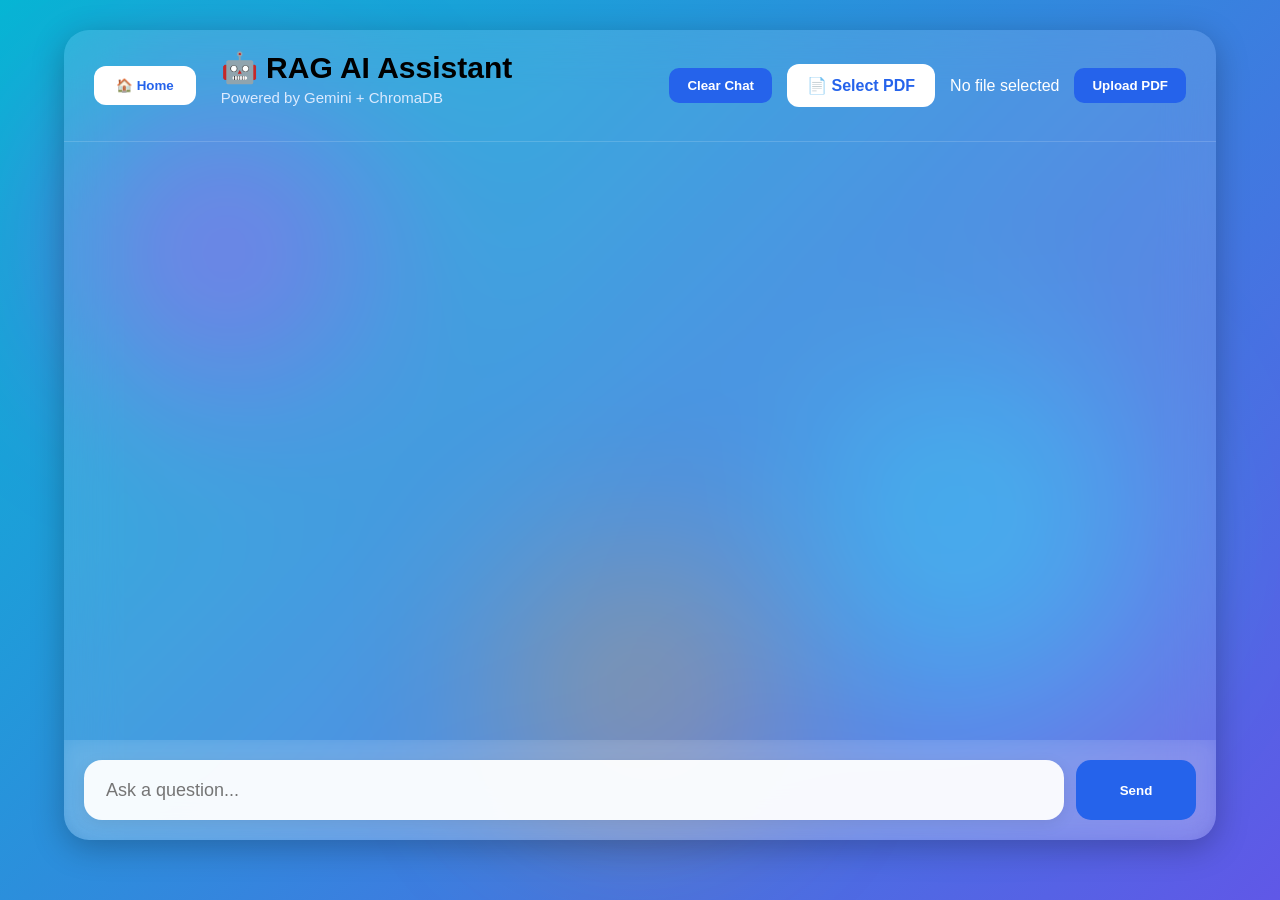
<file: frontend/index.html>
<!doctype html>
<html lang="en">
  <head>
    <meta charset="utf-8" />
    <meta name="viewport" content="width=device-width,initial-scale=1" />
    <title>RAG ChatBot — Test</title>
    <link rel="stylesheet" href="style.css" />
  </head>
  <body>
    <div class="blob blob1"></div>
<div class="blob blob2"></div>
<div class="blob blob3"></div>
    <main class="chat-container">
      <header class="main-header">

  <div class="left-header">

    <button class="home-btn"
      onclick="window.location.href='welcome.html'">
      🏠 Home
    </button>

    <div class="brand">
      <h1>🤖 RAG AI Assistant</h1>
      <p>Powered by Gemini + ChromaDB</p>
    </div>

  </div>

  <div class="right-header">

    

    <button id="clearChatBtn">
      Clear Chat
    </button>

    <label for="pdffile" class="file-btn">
    📄 Select PDF
</label>

<span id="selectedFile">
    No file selected
</span>

<input
    type="file"
    id="pdffile"
    hidden
>

    <button id="uploadBtn">
      Upload PDF
    </button>

  </div>

</header>


      <section id="messages" class="messages" aria-live="polite"></section>

      <div class="composer">
        <input id="input" placeholder="Ask a question..." autocomplete="off" />
        <button id="send">Send</button>
        <div id="askSpinner" class="spinner hidden" aria-hidden="true"></div>
      </div>
    </main>

   
    <script src="script.js"></script>
    <div id="toast" class="toast hidden" role="status" aria-live="polite">
      <span id="toastText">Chat cleared</span>
      <button id="toastUndo" class="small">Undo</button>
    </div>
  </body>
</html>
</file>
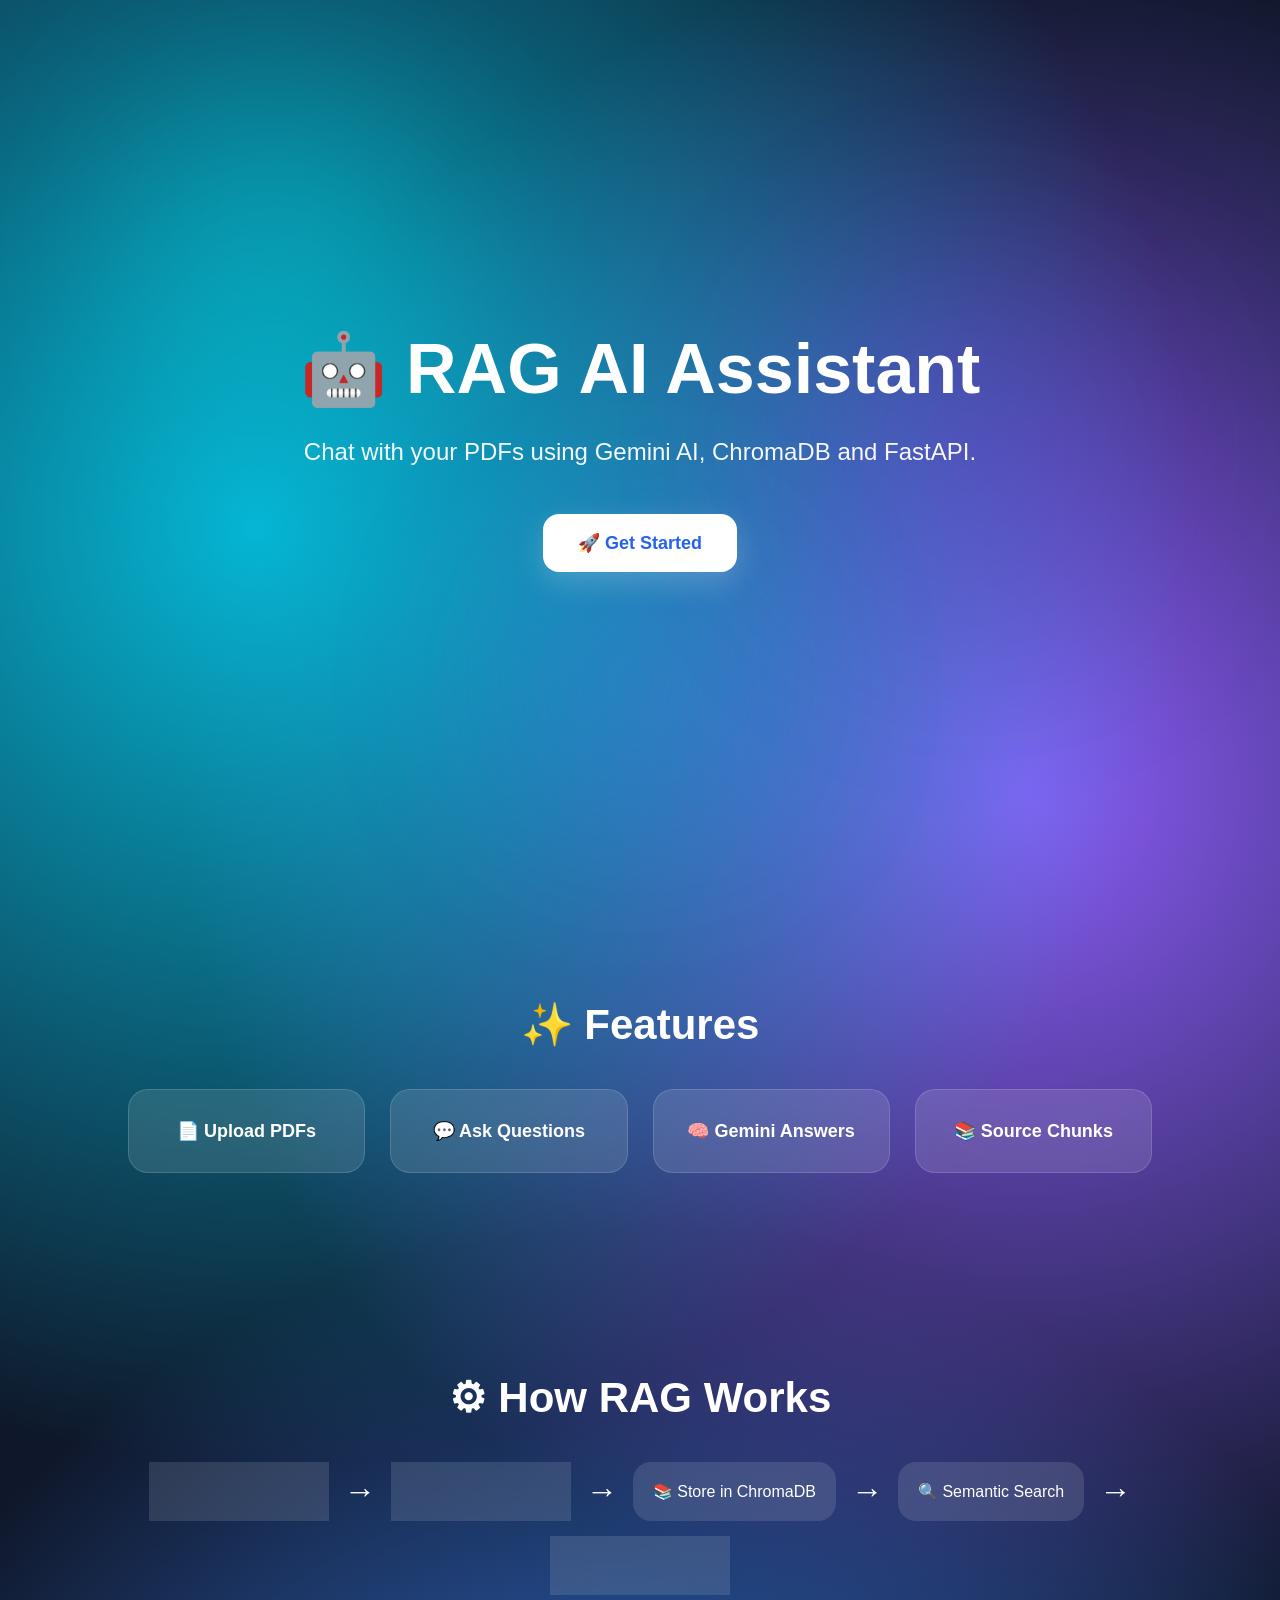
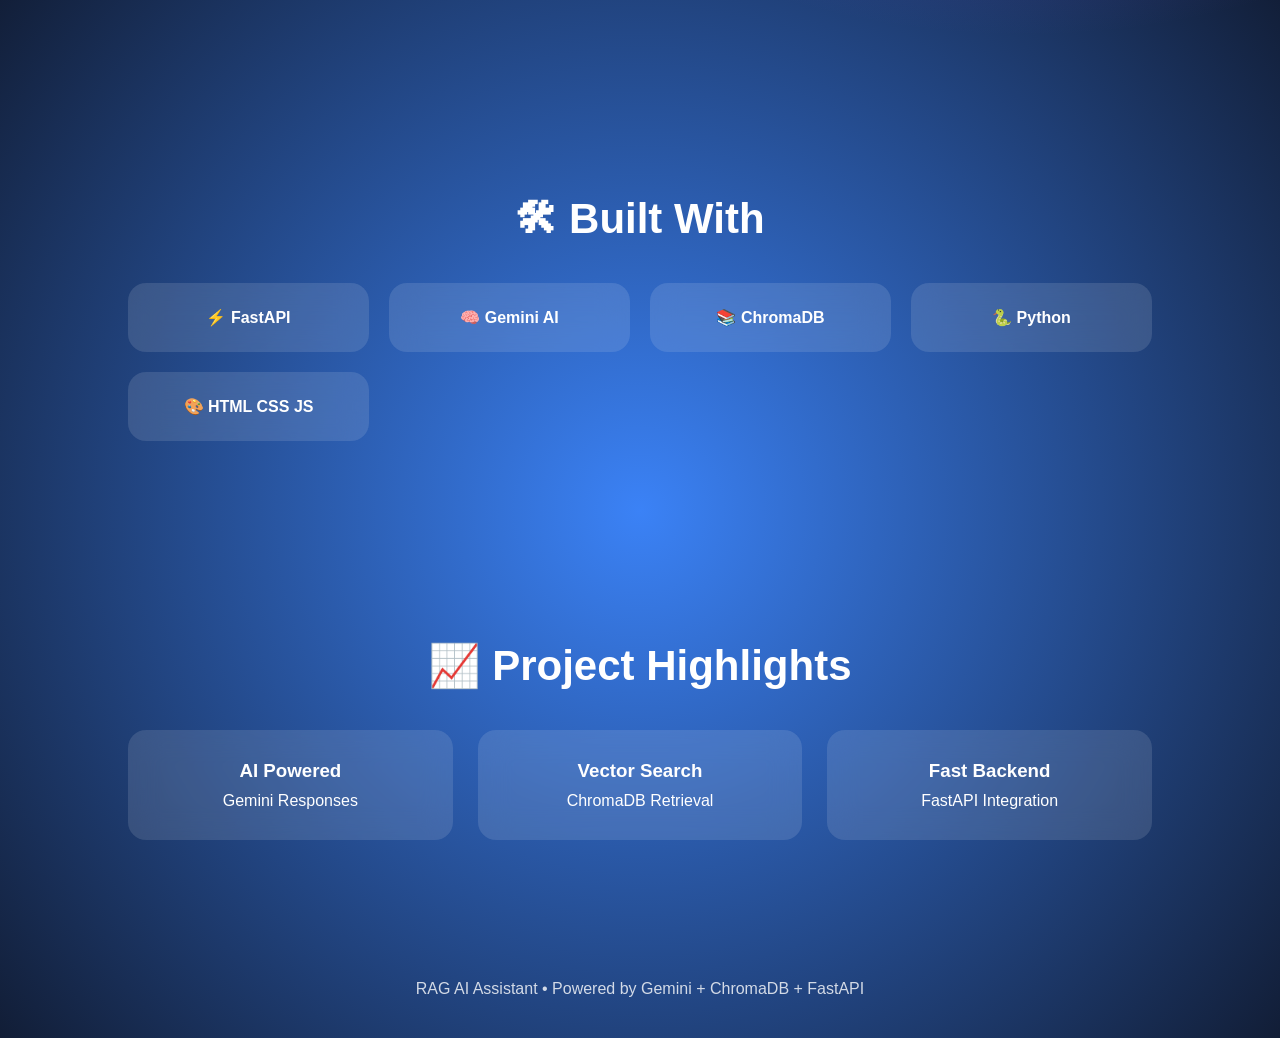
<file: frontend/welcome.html>
<!DOCTYPE html>
<html lang="en">
<head>
    <meta charset="UTF-8">
    <meta name="viewport" content="width=device-width, initial-scale=1.0">
    <title>RAG AI Assistant</title>

    <link rel="stylesheet" href="welcome.css">
</head>
<body>

    <!-- Animated Background -->
    <div class="blob blob1"></div>
    <div class="blob blob2"></div>
    <div class="blob blob3"></div>

    <!-- Hero Section -->
    <section class="hero">

        <div class="hero-content">

            <h1>🤖 RAG AI Assistant</h1>

            <p>
                Chat with your PDFs using Gemini AI,
                ChromaDB and FastAPI.
            </p>

            <button id="startBtn">
                🚀 Get Started
            </button>

        </div>

    </section>

    <!-- Features -->
    <section class="features">

        <h2>✨ Features</h2>

        <div class="feature-grid">

            <div class="card">
                📄 Upload PDFs
            </div>

            <div class="card">
                💬 Ask Questions
            </div>

            <div class="card">
                🧠 Gemini Answers
            </div>

            <div class="card">
                📚 Source Chunks
            </div>

        </div>

    </section>

    <!-- Workflow -->
    <section class="workflow">

        <h2>⚙ How RAG Works</h2>

        <div class="workflow-grid">

            <div class="workflow-card">
                📄 Upload PDF
            </div>

            <div class="workflow-arrow">→</div>

            <div class="workflow-card">
                ✂ Create Chunks
            </div>

            <div class="workflow-arrow">→</div>

            <div class="workflow-card">
                📚 Store in ChromaDB
            </div>

            <div class="workflow-arrow">→</div>

            <div class="workflow-card">
                🔍 Semantic Search
            </div>

            <div class="workflow-arrow">→</div>

            <div class="workflow-card">
                🧠 Gemini Answer
            </div>

        </div>

    </section>

    <!-- Tech Stack -->
    <section class="tech-stack">

        <h2>🛠 Built With</h2>

        <div class="tech-grid">

            <div class="tech-card">⚡ FastAPI</div>

            <div class="tech-card">🧠 Gemini AI</div>

            <div class="tech-card">📚 ChromaDB</div>

            <div class="tech-card">🐍 Python</div>

            <div class="tech-card">🎨 HTML CSS JS</div>

        </div>

    </section>

    <!-- Stats -->
    <section class="stats">

        <h2>📈 Project Highlights</h2>

        <div class="stats-grid">

            <div class="stat-box">
                <h3>AI Powered</h3>
                <p>Gemini Responses</p>
            </div>

            <div class="stat-box">
                <h3>Vector Search</h3>
                <p>ChromaDB Retrieval</p>
            </div>

            <div class="stat-box">
                <h3>Fast Backend</h3>
                <p>FastAPI Integration</p>
            </div>

        </div>

    </section>

    <!-- Footer -->
    <footer class="footer">

        <p>
            RAG AI Assistant • Powered by Gemini + ChromaDB + FastAPI
        </p>

    </footer>

<div id="launchScreen" class="launch-screen">

    <div class="launch-card">

        <div class="floating-icons">
            <span>🤖</span>
            <span>📄</span>
            <span>🧠</span>
            <span>📚</span>
            <span>⚡</span>
            <span>💬</span>
        </div>

        <h2>RAG AI Assistant</h2>

        <p>Launching Knowledge Engine...</p>

        <div class="loader-bar">
            <div class="loader-fill"></div>
        </div>

    </div>

</div>

<script>

document.addEventListener("DOMContentLoaded", () => {

    const startBtn = document.getElementById("startBtn");
    const launchScreen = document.getElementById("launchScreen");

    startBtn.addEventListener("click", () => {

    window.scrollTo(0, 0);

    launchScreen.classList.add("show");

    setTimeout(() => {
        window.location.href = "index.html";
    }, 3000);

});

});

</script>

</body>
</html>
</file>
<file: frontend/style.css>
:root{
  --accent:#2563eb;
  --white:#ffffff;
  --glass:rgba(255,255,255,.12);
  --border:rgba(255,255,255,.2);
}

/* ---------- BODY ---------- */

body{
  margin:0;
  font-family:'Segoe UI',sans-serif;
  overflow:hidden;

  background:linear-gradient(
    -45deg,
    #2563eb,
    #4f46e5,
    #7c3aed,
    #06b6d4
  );

  background-size:400% 400%;
  animation:bgMove 15s ease infinite;
}

@keyframes bgMove{
  0%{background-position:0% 50%;}
  50%{background-position:100% 50%;}
  100%{background-position:0% 50%;}
}

/* ---------- BLOBS ---------- */

.blob{
  position:fixed;
  border-radius:50%;
  filter:blur(90px);
  opacity:.35;
  z-index:-1;
}

.blob1{
  width:300px;
  height:300px;
  background:#ff00ff;
  top:10%;
  left:5%;
}

.blob2{
  width:350px;
  height:350px;
  background:#00ffff;
  top:40%;
  right:10%;
}

.blob3{
  width:250px;
  height:250px;
  background:#ff9900;
  bottom:10%;
  left:40%;
}

/* ---------- CONTAINER ---------- */

.chat-container{
  width:90%;
  max-width:1400px;
  height:90vh;

  margin:30px auto;

  background:var(--glass);

  backdrop-filter:blur(25px);

  border-radius:25px;

  overflow:hidden;

  display:flex;
  flex-direction:column;

  box-shadow:
  0 8px 32px rgba(0,0,0,.25);
}

/* ---------- HEADER ---------- */

.main-header{
  display:flex;
  justify-content:space-between;
  align-items:center;

  padding:20px 30px;

  border-bottom:1px solid rgba(255,255,255,.15);
}

/* ---------- LEFT ---------- */

.left-header{
  display:flex;
  align-items:center;
  gap:25px;
}

.home-btn{
  padding:12px 22px;

  border:none;

  border-radius:12px;

  background:white;

  color:var(--accent);

  font-weight:bold;

  cursor:pointer;

  transition:.3s;
}

.home-btn:hover{
  transform:translateY(-3px);
}

.brand h1{
    white-space: nowrap;
    font-size: 30px;
    margin:0;
}
.brand p{
  margin-top:4px;
  color:#dbeafe;
  font-size:15px;
}

/* ---------- RIGHT ---------- */

.right-header{
  display:flex;
  align-items:center;
  gap:15px;
}

.right-header button{
  padding:10px 18px;

  border:none;

  border-radius:10px;

  background:var(--accent);

  color:white;

  font-weight:bold;

  cursor:pointer;
}

.right-header input[type="file"]{
  color:white;
}

/* ---------- MESSAGES ---------- */

.messages{
  flex:1;

  overflow-y:auto;

  padding:20px 30px;

  display:flex;
  flex-direction:column;

  gap:10px;
}

/* ---------- CHAT BUBBLES ---------- */

.msg{
  max-width:70%;

  margin:10px;

  padding:15px;

  border-radius:18px;

  animation:fadeUp .3s ease;
}

.msg.user{
  align-self:flex-end;

  background:#2563eb;

  color:white;
}

.msg.assistant{
  align-self:flex-start;

  background:white;

  color:black;
}

@keyframes fadeUp{
  from{
    opacity:0;
    transform:translateY(15px);
  }

  to{
    opacity:1;
    transform:translateY(0);
  }
}

/* ---------- COMPOSER ---------- */

.composer{
  display:flex;

  gap:12px;

  padding:20px;

  background:rgba(255,255,255,.08);

  backdrop-filter:blur(10px);
}

.composer input{
  flex:1;

  padding:18px 22px;

  border:none;
  outline:none;

  background:rgba(255,255,255,.95);

  border-radius:18px;

  font-size:18px;

  color:#111827;

  box-shadow:
  0 4px 15px rgba(0,0,0,.08);

  transition:.3s;
}

.composer input:focus{
  box-shadow:
  0 0 0 3px rgba(37,99,235,.3);
}

.composer button{
  padding:15px 30px;
  height:60px;
min-width:120px;

  border:none;

  border-radius:15px;

  background:var(--accent);

  color:white;

  font-weight:bold;

  cursor:pointer;
}

/* ---------- TOAST ---------- */

.toast{
  position:fixed;

  bottom:20px;
  right:20px;

  background:black;

  color:white;

  padding:12px;

  border-radius:10px;

  z-index:999;
}

.hidden{
  display:none;
}

/* ---------- KB PANEL ---------- */

.kb-panel{
  position:fixed;

  top:80px;
  right:20px;

  width:350px;

  max-height:70vh;

  overflow:auto;

  background:white;

  color:black;

  border-radius:15px;

  padding:15px;

  z-index:999;
}

.kb-header{
  display:flex;
  justify-content:space-between;
  align-items:center;
}

.kb-item{
  padding:10px;

  margin-top:10px;

  border-radius:10px;

  background:#f3f4f6;
}

/* ---------- SCROLLBAR ---------- */

.messages::-webkit-scrollbar{
  width:8px;
}

.messages::-webkit-scrollbar-thumb{
  background:#94a3b8;
  border-radius:10px;
}
/* =========================
   SOURCE CARDS
========================= */

.src-groups{
    margin-top:15px;
}

.src-card{
    display:flex;
    justify-content:space-between;
    align-items:center;

    background:white;

    border:1px solid #e2e8f0;

    padding:14px 18px;

    border-radius:14px;

    margin-top:15px;

    max-width:850px;
    width:100%;

    backdrop-filter:blur(15px);

    color:#111827;
}

.src-left{
    display:flex;
    align-items:center;
    gap:10px;
}



.top-source{
    border-left:4px solid #00e5ff;
}

.src-entry{
    margin-top:10px;

    background:#f8fafc;

    color:#111827;

    border-radius:12px;

    padding:12px;

    max-width:850px;

    overflow-wrap:break-word;

    word-wrap:break-word;
}

.src-entry-header{
    color:#475569;
    font-weight:700;
}

.preview{
    color:#1e293b;
    line-height:1.8;

    white-space:normal;

    overflow-wrap:break-word;

    word-wrap:break-word;
}

.meta{
    color:#475569;
}

.src-right{

    background:#fef3c7;

    color:#92400e;

    padding:6px 12px;

    border-radius:20px;

    font-size:13px;

    font-weight:600;
}
.src-card{

    display:flex;
    justify-content:space-between;
    align-items:center;

    background:white;

    border-radius:16px;

    padding:16px 20px;

    margin-top:15px;

    max-width:850px;
    width:100%;

    border:1px solid #e5e7eb;

    box-shadow:
    0 5px 20px rgba(0,0,0,.08);

    color:#111827;
}


.small{
    font-size:13px;
    color:#475569;
    font-weight:600;
}

.muted{
    opacity:0.8;
}
/* =========================
   SHOW MORE BUTTONS
========================= */

.show-more-chunks,
.show-more-pdfs{

    margin-top:10px;

    padding:10px 18px;

    border:none;

    border-radius:12px;

    cursor:pointer;

    font-weight:600;

    background:#2563eb;

    color:white;

    transition:.3s;
}

.show-more-chunks:hover,
.show-more-pdfs:hover{

    transform:translateY(-2px);
}

.src-more{

    display:none;

    margin-top:12px;
}

.src-more.open{

    display:block;
}
/* =========================
   CHAT HISTORY SIDEBAR
========================= */

.chat-sidebar{

    position:fixed;

    left:20px;

    top:100px;

    width:260px;

    height:70vh;

    overflow-y:auto;

    background:rgba(255,255,255,0.12);

    backdrop-filter:blur(20px);

    border-radius:20px;

    padding:20px;

    border:1px solid rgba(255,255,255,0.2);
}

.chat-sidebar h3{

    margin-top:0;

    color:white;
}

.src-right{
    background:#fef3c7;
    color:#92400e;

    padding:8px 14px;

    border-radius:999px;

    font-weight:700;

    font-size:14px;
}

.history-item{

    background:rgba(255,255,255,0.1);

    padding:12px;

    border-radius:10px;

    margin-bottom:10px;

    cursor:pointer;

    color:white;

    transition:.3s;
}

.history-item:hover{

    background:rgba(255,255,255,0.2);
}
/* =========================
   PDF CARDS
========================= */

.pdf-card{

    background:rgba(255,255,255,0.12);

    border:1px solid rgba(255,255,255,0.15);

    border-radius:14px;

    padding:12px 15px;

    margin-top:10px;

    color:white;

    display:flex;

    justify-content:space-between;

    align-items:center;
}

.pdf-card-name{

    font-weight:600;
}

.pdf-card-status{

    color:#93c5fd;
}
/* =========================
   PDF UPLOAD UI
========================= */

#pdffile{
  padding:8px;

  color:white;
}

#pdffile::file-selector-button{

  background:#ffffff;

  color:#2563eb;

  border:none;

  padding:10px 18px;

  border-radius:10px;

  font-weight:600;

  cursor:pointer;

  margin-right:10px;
}
.pdf-badge{

    background:#dbeafe;

    color:#1d4ed8;

    padding:6px 10px;

    border-radius:20px;

    font-size:12px;

    font-weight:600;
}

.chunk-badge{

    background:#dcfce7;

    color:#166534;

    padding:6px 10px;

    border-radius:20px;

    font-size:12px;

    font-weight:600;
}

.score-badge{

    background:#fef3c7;

    color:#92400e;

    padding:6px 10px;

    border-radius:20px;

    font-size:12px;

    font-weight:600;
}
.typing{

  display:flex;

  gap:5px;

  align-items:center;
}

.typing span{

  width:8px;
  height:8px;

  border-radius:50%;

  background:#2563eb;

  animation:bounce 1.2s infinite;
}

.typing span:nth-child(2){
  animation-delay:.2s;
}

.typing span:nth-child(3){
  animation-delay:.4s;
}

@keyframes bounce{

  0%,80%,100%{
    transform:scale(.5);
    opacity:.4;
  }

  40%{
    transform:scale(1);
    opacity:1;
  }
}
.file-btn{
    background:white;

    color:#2563eb;

    padding:12px 20px;

    border-radius:12px;

    cursor:pointer;

    font-weight:600;
}

#selectedFile{
    color:white;
}
.src-entry strong{
    color:#475569;
}
</file>
<file: frontend/welcome.css>
/* =========================
   RESET
========================= */

*{
    margin:0;
    padding:0;
    box-sizing:border-box;
}

html{
    scroll-behavior:smooth;
}

body{

    font-family:'Segoe UI',sans-serif;

    color:white;

    overflow-x:hidden;

    background:
    radial-gradient(circle at 20% 20%, #06b6d4, transparent 40%),
    radial-gradient(circle at 80% 30%, #8b5cf6, transparent 40%),
    radial-gradient(circle at 50% 80%, #3b82f6, transparent 40%),
    #0f172a;

    animation:moveMesh 12s ease infinite;
}

/* =========================
   BACKGROUND
========================= */

@keyframes moveMesh{

    0%{
        filter:hue-rotate(0deg);
    }

    100%{
        filter:hue-rotate(60deg);
    }
}

.blob{

    position:fixed;

    border-radius:50%;

    filter:blur(100px);

    opacity:.25;

    z-index:-1;

    animation:float 12s ease-in-out infinite;
}

.blob1{

    width:300px;
    height:300px;

    background:#00ffff;

    top:10%;
    left:10%;
}

.blob2{

    width:350px;
    height:350px;

    background:#7c3aed;

    top:30%;
    right:10%;
}

.blob3{

    width:250px;
    height:250px;

    background:#3b82f6;

    bottom:10%;
    left:40%;
}

@keyframes float{

    0%,100%{
        transform:translateY(0);
    }

    50%{
        transform:translateY(-30px);
    }
}

/* =========================
   HERO
========================= */

.hero{

    min-height:100vh;

    display:flex;
    justify-content:center;
    align-items:center;

    text-align:center;

    padding:40px;
}

.hero-content{

    max-width:800px;
}

.hero h1{

    font-size:70px;

    margin-bottom:20px;

    animation:fadeUp 1s ease;
}

.hero p{

    font-size:24px;

    line-height:1.8;

    opacity:.95;
}

.hero button{

    margin-top:40px;

    padding:18px 35px;

    border:none;

    border-radius:16px;

    background:white;

    color:#2563eb;

    font-size:18px;

    font-weight:700;

    cursor:pointer;

    transition:.3s;

    box-shadow:
    0 10px 30px rgba(255,255,255,.2);
}

.hero button:hover{

    transform:translateY(-5px);

    box-shadow:
    0 15px 40px rgba(255,255,255,.4);
}

@keyframes fadeUp{

    from{
        opacity:0;
        transform:translateY(40px);
    }

    to{
        opacity:1;
        transform:translateY(0);
    }
}

/* =========================
   SECTIONS
========================= */

section{

    padding:100px 10%;
}

section h2{

    text-align:center;

    margin-bottom:40px;

    font-size:42px;
}

/* =========================
   FEATURES
========================= */

.feature-grid{

    display:grid;

    grid-template-columns:
    repeat(auto-fit,minmax(220px,1fr));

    gap:25px;
}

.card{

    background:
    rgba(255,255,255,.12);

    backdrop-filter:blur(15px);

    border:
    1px solid rgba(255,255,255,.15);

    border-radius:20px;

    padding:30px;

    text-align:center;

    transition:.3s;

    font-size:18px;

    font-weight:600;
}

.card:hover{

    transform:translateY(-8px);
}

/* =========================
   WORKFLOW
========================= */

.workflow-grid{

    display:flex;

    justify-content:center;

    align-items:center;

    flex-wrap:wrap;

    gap:15px;
}

.workflow-card{

    background:
    rgba(255,255,255,.12);

    backdrop-filter:blur(15px);

    border-radius:18px;

    padding:20px;

    min-width:180px;

    text-align:center;
}

.workflow-arrow{

    font-size:32px;
}

/* =========================
   TECH STACK
========================= */

.tech-grid{

    display:grid;

    grid-template-columns:
    repeat(auto-fit,minmax(200px,1fr));

    gap:20px;
}

.tech-card{

    background:
    rgba(255,255,255,.12);

    backdrop-filter:blur(15px);

    border-radius:18px;

    padding:25px;

    text-align:center;

    transition:.3s;

    font-weight:600;
}

.tech-card:hover{

    transform:translateY(-8px);
}

/* =========================
   STATS
========================= */

.stats-grid{

    display:grid;

    grid-template-columns:
    repeat(auto-fit,minmax(250px,1fr));

    gap:25px;
}

.stat-box{

    background:
    rgba(255,255,255,.12);

    backdrop-filter:blur(15px);

    border-radius:18px;

    padding:30px;

    text-align:center;

    transition:.3s;
}

.stat-box:hover{

    transform:translateY(-8px);
}

.stat-box h3{

    margin-bottom:10px;
}

/* =========================
   FOOTER
========================= */

.footer{

    padding:40px;

    text-align:center;

    opacity:.8;
}

/* SPLASH SCREEN */

.launch-screen{
    position:fixed;
    top:0;
    left:0;

    width:100vw;
    height:100vh;

    background:rgba(0,0,0,.9);

    display:none;

    justify-content:center;
    align-items:center;

    z-index:99999;
}

.launch-screen.show{
    display:flex;
}
.launch-card{
    width:500px;
    max-width:90%;

    padding:40px;

    background:#1e293b;

    border-radius:20px;

    text-align:center;

    border:2px solid #3b82f6;

    box-shadow:0 0 40px rgba(59,130,246,.5);

    color:white;
}
@keyframes zoomIn{

    from{
        opacity:0;
        transform:scale(.8);
    }

    to{
        opacity:1;
        transform:scale(1);
    }
}

.launch-card{

    width:500px;

    max-width:90%;

    padding:40px;

    text-align:center;

    border-radius:24px;

    background:rgba(255,255,255,.15);

    backdrop-filter:blur(20px);

    border:1px solid rgba(255,255,255,.2);

    box-shadow:0 0 40px rgba(59,130,246,.4);

    animation:zoomIn .5s ease;
}
.launch-card h2{

    color:white;

    font-size:36px;

    margin-top:20px;
}

.launch-card p{

    color:#cbd5e1;

    margin-top:10px;

    font-size:18px;
}

/* Floating Icons */

.floating-icons{

    display:flex;

    justify-content:center;

    gap:20px;

    font-size:42px;
}

.floating-icons span{

    animation:floatIcon 2s ease-in-out infinite;
}

.floating-icons span:nth-child(2){
    animation-delay:.2s;
}

.floating-icons span:nth-child(3){
    animation-delay:.4s;
}

.floating-icons span:nth-child(4){
    animation-delay:.6s;
}

.floating-icons span:nth-child(5){
    animation-delay:.8s;
}

.floating-icons span:nth-child(6){
    animation-delay:1s;
}

@keyframes floatIcon{

    0%,100%{
        transform:translateY(0);
    }

    50%{
        transform:translateY(-20px);
    }
}

/* Progress Bar */

.loader-bar{

    width:100%;

    height:10px;

    margin-top:25px;

    border-radius:999px;

    overflow:hidden;

    background:
    rgba(255,255,255,.15);
}

.loader-fill{

    height:100%;

    width:0;

    border-radius:999px;

    background:
    linear-gradient(
    90deg,
    #06b6d4,
    #3b82f6,
    #8b5cf6
    );

    animation:fillBar 3s linear forwards;
}

@keyframes fillBar{

    from{
        width:0;
    }

    to{
        width:100%;
    }
}
</file>
